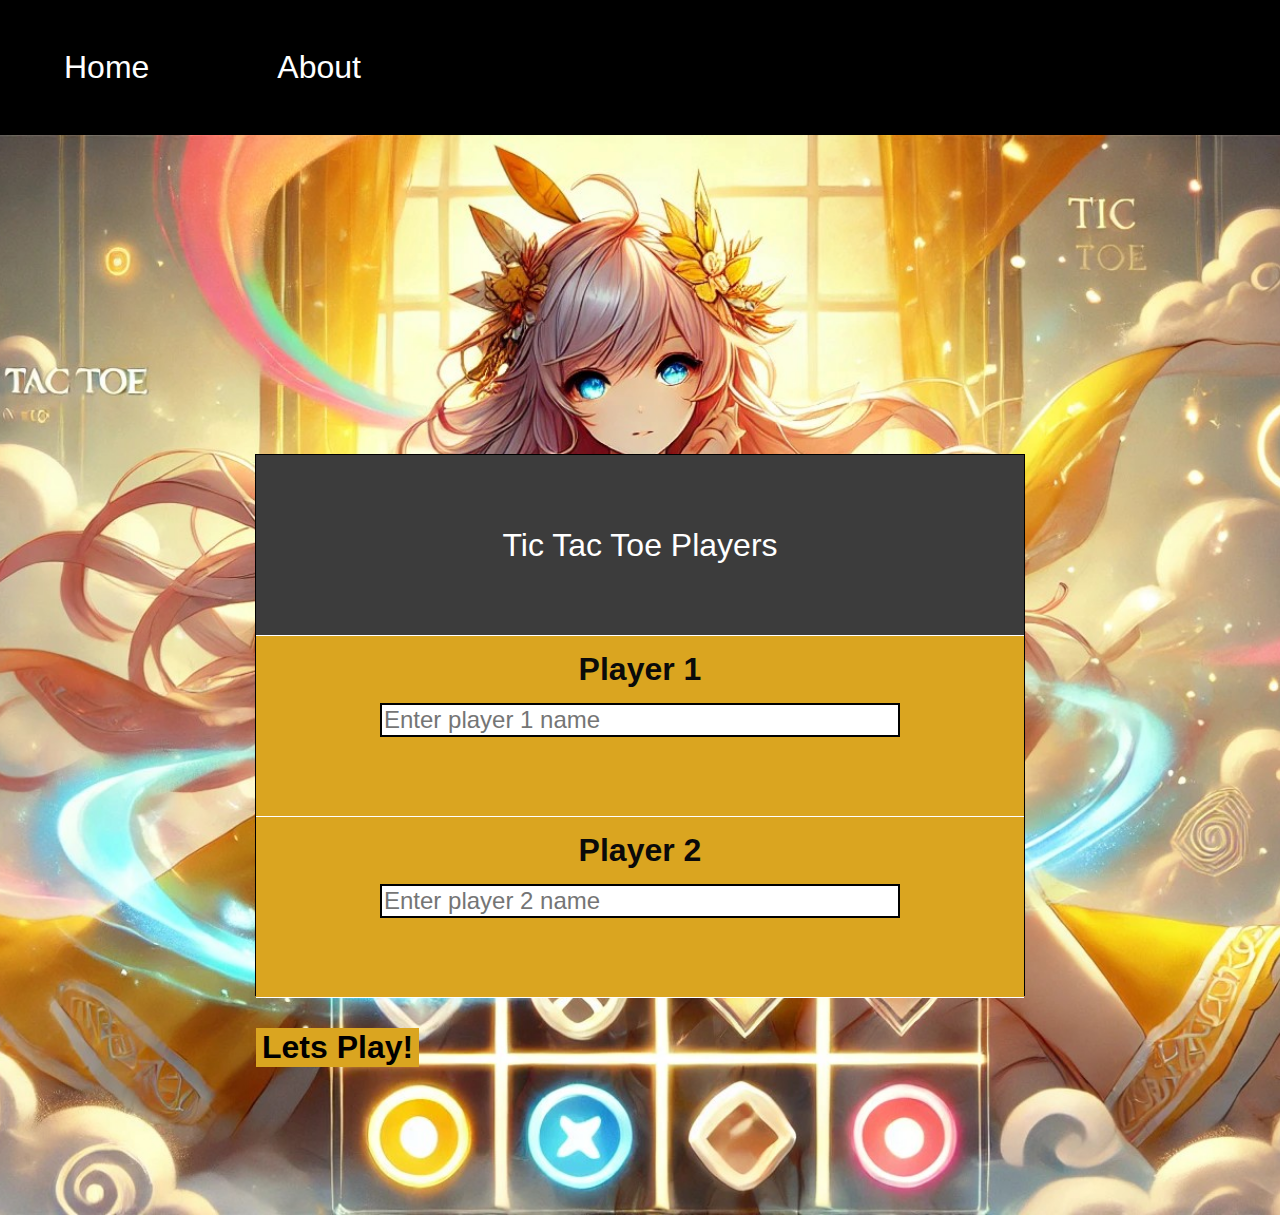
<file: index.html>
<!DOCTYPE html>
<html lang="en">
<head>
    <meta charset="UTF-8">
    <meta name="viewport" content="width=device-width, initial-scale=1.0">
    <title>Tic Tac Toe</title>
    <link rel="stylesheet" href="page2.css">
    <link rel="stylesheet" href="index.css">
</head>
<body>
    <header>
        <div class="header-panel">
            <a href="#" class="anchor-title"><span class="header-title">Home</span></a>
            <a href="about.html" class="anchor-title"><span class="header-title">About</span></a>
        </div>
    </header>
    <main>
        <div class="main-box">
            <div class="container">
                <div class="box1">
                   Tic Tac Toe Players
                </div>
                <div class="box2">
                    <div class="inner-box">
                        <span class="player-title"><b>Player 1</b></span>
                    </div>
                    <div class="inner-box" style="margin-top: 15px;">
                        <input type="text" id="player1" placeholder="Enter player 1 name" class="input-tag">
                    </div>
                </div>
                <div class="box2">
                    <div class="inner-box">
                        <span class="player-title"><b>Player 2</b></span>
                    </div>
                    <div class="inner-box" style="margin-top: 15px;">
                        <input type="text" id="player2" placeholder="Enter player 2 name" class="input-tag">
                    </div>
                </div>
                <div>
                    <button type="button" class="play-button" id="start-btn">Lets Play!</button>
                </div>
            </div>
        </div>
    </main>
    <footer>
    </footer>
    <script language="javascript" src="index.js"></script>
</body>
</html>
</file>
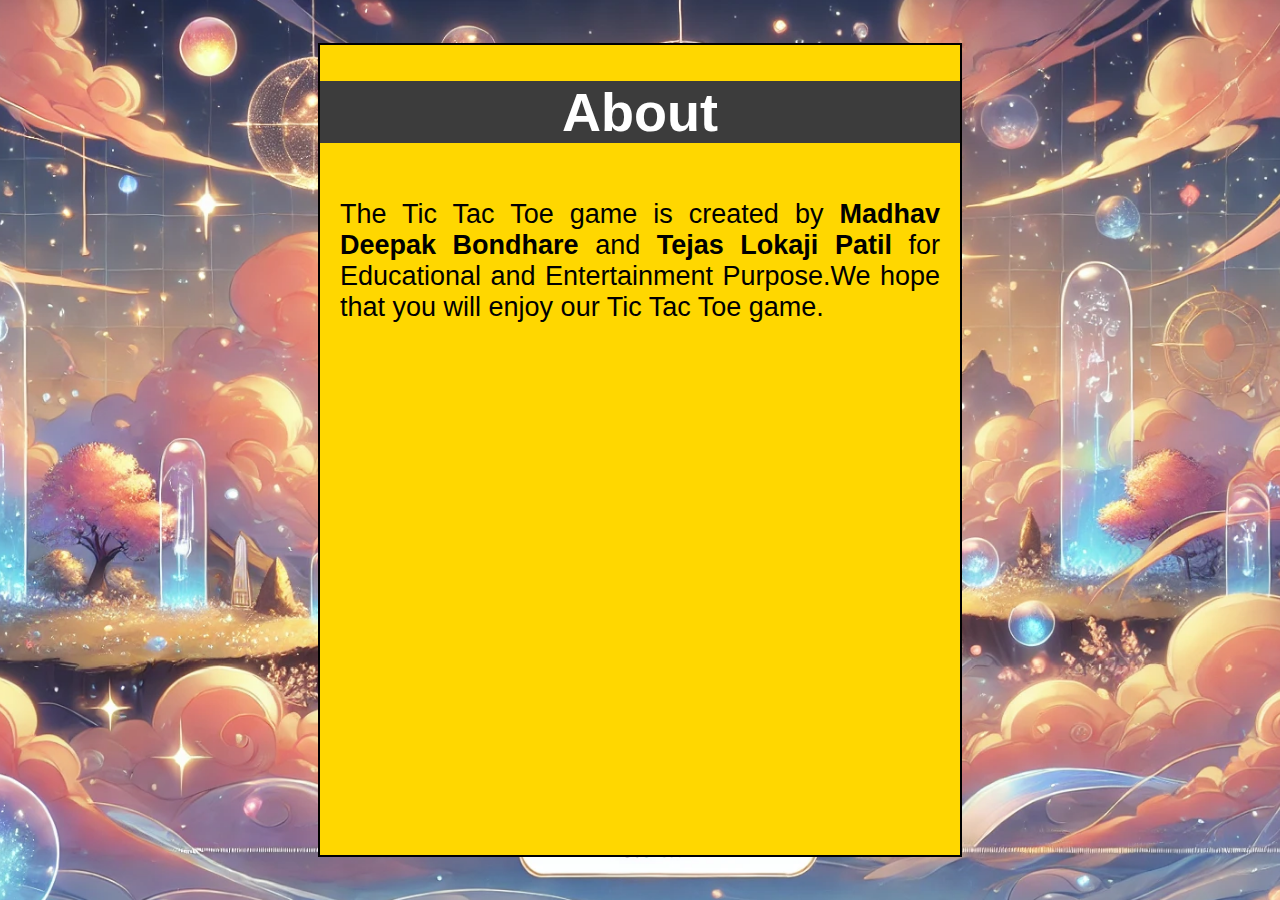
<file: about.html>
<!DOCTYPE html>
<html lang="en">
<head>
    <meta charset="UTF-8">
    <meta name="viewport" content="width=device-width, initial-scale=1.0">
    <title>About</title>
    <link rel="stylesheet" href="about.css">
</head>
<body>
    <div class="main-container">
        <div class="container">
            <div class="title">
                <h1>About</h1>
            </div>
            <div class="content">
                The Tic Tac Toe game is created by<b> Madhav Deepak Bondhare</b> and <b>Tejas Lokaji Patil</b> for Educational
                and Entertainment Purpose.We hope that you will enjoy our Tic Tac Toe game.
            </div>
        </div>
    </div>
</body>
</html>
</file>
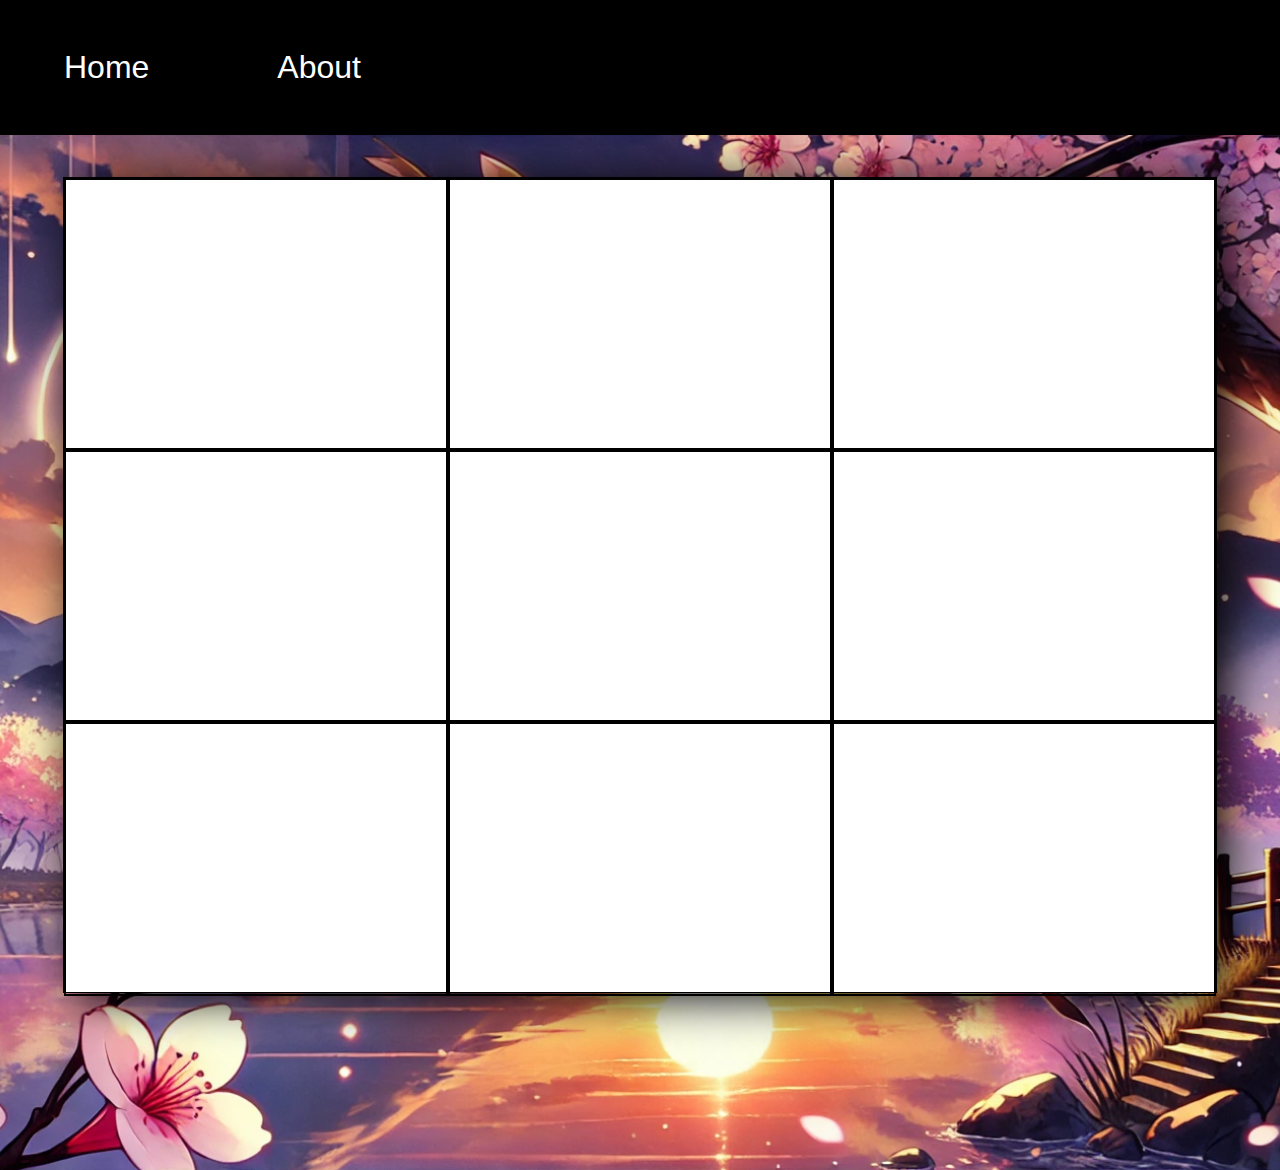
<file: page2.html>
<!DOCTYPE html>
<html lang="en">
<head>
    <meta charset="UTF-8">
    <meta name="viewport" content="width=device-width, initial-scale=1.0">
    <title>Tic Tac Toe</title>
    <link rel="stylesheet" href="page2.css">
    <link rel="preconnect" href="https://fonts.googleapis.com">
<link rel="preconnect" href="https://fonts.gstatic.com" crossorigin>
<link href="https://fonts.googleapis.com/css2?family=Lobster+Two:ital,wght@0,400;0,700;1,400;1,700&family=Passion+One:wght@400;700;900&display=swap" rel="stylesheet">
</head>
<body>
    <header>
        <div class="header-panel">
            <a href="index.html" class="anchor-title"><span class="header-title">Home</span></a>
            <a href="about.html" class="anchor-title"><span class="header-title">About</span></a>
        </div>
    </header>
    <main>
    <div class="main-parent">
        <div style="display: block;"id="main">
            <div class="first-parent">
                <div style="display:flex;margin:0px;padding: 0px;">
                    <div class="child-box" id="box1-1">
                        <span id="sbox1-1"></span>
                    </div>
                    <div class="child-box" id="box1-2">
                        <span id="sbox1-2"></span>
                    </div>
                    <div class="child-box" id="box1-3">
                        <span id="sbox1-3"></span>
                    </div>
                </div>
            </div>
            <div class="first-parent">
                <div style="display:flex;margin:0px;padding: 0px;">
                    <div class="child-box" id="box2-1">
                        <Span id="sbox2-1"></Span>
                    </div>
                    <div class="child-box" id="box2-2">
                        <Span id="sbox2-2"></Span>
                    </div>
                    <div class="child-box" id="box2-3">
                        <Span id="sbox2-3"></Span>
                    </div>
                </div>
            </div>
            <div class="first-parent">
                <div style="display:flex;margin:0px;padding: 0px;">
                    <div class="child-box" id="box3-1">
                        <span id="sbox3-1"></span>
                    </div>
                    <div class="child-box" id="box3-2">
                        <span id="sbox3-2"></span>
                    </div>
                    <div class="child-box" id="box3-3">
                        <span id="sbox3-3"></span>
                    </div>
                </div>
            </div>
        </div>
    </div>
    <div class="second-panel">
        <div class="inner-second-panel"><a href="#"><button type="button" class="passion-one-regular">Play Again</button></a></div>
    </div>
    </main>
    <footer></footer>
    <script language="javascript" src="page2.js" ></script>
</body>
</html>
</file>
<file: page2.css>
body{
    margin:0px;
    padding:0px;
    background-color: #DAA520;
    overflow-x: hidden;
}
#main{
    background-color:white;
    box-shadow: 10px 5px 45px black;
    cursor: pointer;
}
.main-parent{
    display:flex;
    height:100vh;
    width:100vw;
    align-items: center;
    justify-content: center;
}
main{
    background-image: url(page2background.png);
    background-position: center;
    background-size: cover;
    background-repeat: no-repeat;
}
.first-parent{
    display:block;
    border:1px solid black;
    width:90vw;
    height:30vh;
    margin:0px;
    padding:0px;
}
.child-box{
    display:flex;
    height:30vh;
    width:30vw;
    margin:0px;
    padding: 0px;
    border:2px solid black;
    align-items: center;
    justify-content: center;
}
.common-format{
    font-size:10vw;
}
.second-panel{
    margin: 0px;
    padding: 0px;
    display: flex;
    height: 15vh;
    width:100vw;
    justify-content: center;
    align-items: center;
}
.passion-one-regular {
    font-family: "Passion One", sans-serif;
    font-weight: 400;
    font-style: normal;
    cursor: pointer;
    background-color: #28D855;
    color:black;
    border-color:green;
    font-size: xx-large;
    visibility:hidden;
  }
.header-panel{
    display:flex;
    align-items: center;
    height:15vh;
    width:100vw;
    margin: 0px;
    padding: 0px;
    background-color: black;
    font-family: sans-serif;
    color:white;
    font-size: xx-large;
}
.header-title{
    cursor: pointer;
    margin:5vw;
    text-align: left;
}
.anchor-title{
    text-decoration: none;
    color:white;   
}
.anchor-title:hover{
    text-decoration: underline;
    color:white;
}
</file>
<file: index.css>
body{
    background-color: white;
    margin:0px;
    padding: 0px;
    font-family: sans-serif;
}
.main-box{
    height:120vh;
    width:100vw;
    display:flex;
    justify-content: center;
    align-items: center;
    background-image: url(background.png);
    background-size: cover;
    background-position: center;
}
.container{
    margin-top: 100px;
    display: block;
    height:60vh;
    width:60vw;
    border:1px solid black;
}
.box1{
    height:20vh;
    display: flex;
    align-items: center;
    justify-content: center;
    background-color: #3C3C3C;
    color:white;
    font-size: xx-large;
    border-bottom:1px solid white;
}
.box2{
    display: block;
    height: 20vh;
    background-color: #DAA520;
    border-bottom:1px solid white;
    
}
.player-title{
    font-size: xx-large;
    color:#0A0A0A;
    margin-top: 15px;
}
.inner-box{
    display:flex;
    justify-content: center;
    align-items: center;
    color:white;
}
.input-tag{
    font-size:x-large;
    border:2px solid black;
    width:40vw;
}
.input-tag:focus{
    font-size:x-large;
    outline:none;
    border-color:#1877F2
}
.play-button{
    font-size:xx-large;
    background-color: #DAA520;
    margin-top:30px;
    font-weight: 600;
    color:black;
    border:none;
    cursor:pointer;
}
.play-button:focus-within{
    border:2px solid #1877F2;
}
</file>
<file: about.css>
body{
    padding: 0px;
    margin: 0px;
    background-color: #FFDFC4;
    background-image: url(about.png);
    background-position: center;
    background-repeat: no-repeat;
    background-size: cover;
}
.main-container{
    height: 100vh;
    padding: 0px;
    margin: 0px;
    display:flex;
    justify-content: center;
    align-items: center;
    
}
.container{
    font-family: sans-serif;
    font-size: 3vh;
    height:90vh;
    width:50vw;
    border:2px solid black;
    background-color: gold;
}
.title{
    display: block;
    text-align: center;
    background-color: #3C3C3C;
    color:white;
}
.content{
    padding: 20px;
    margin-top: 20px;
    text-align: justify;
}
</file>
